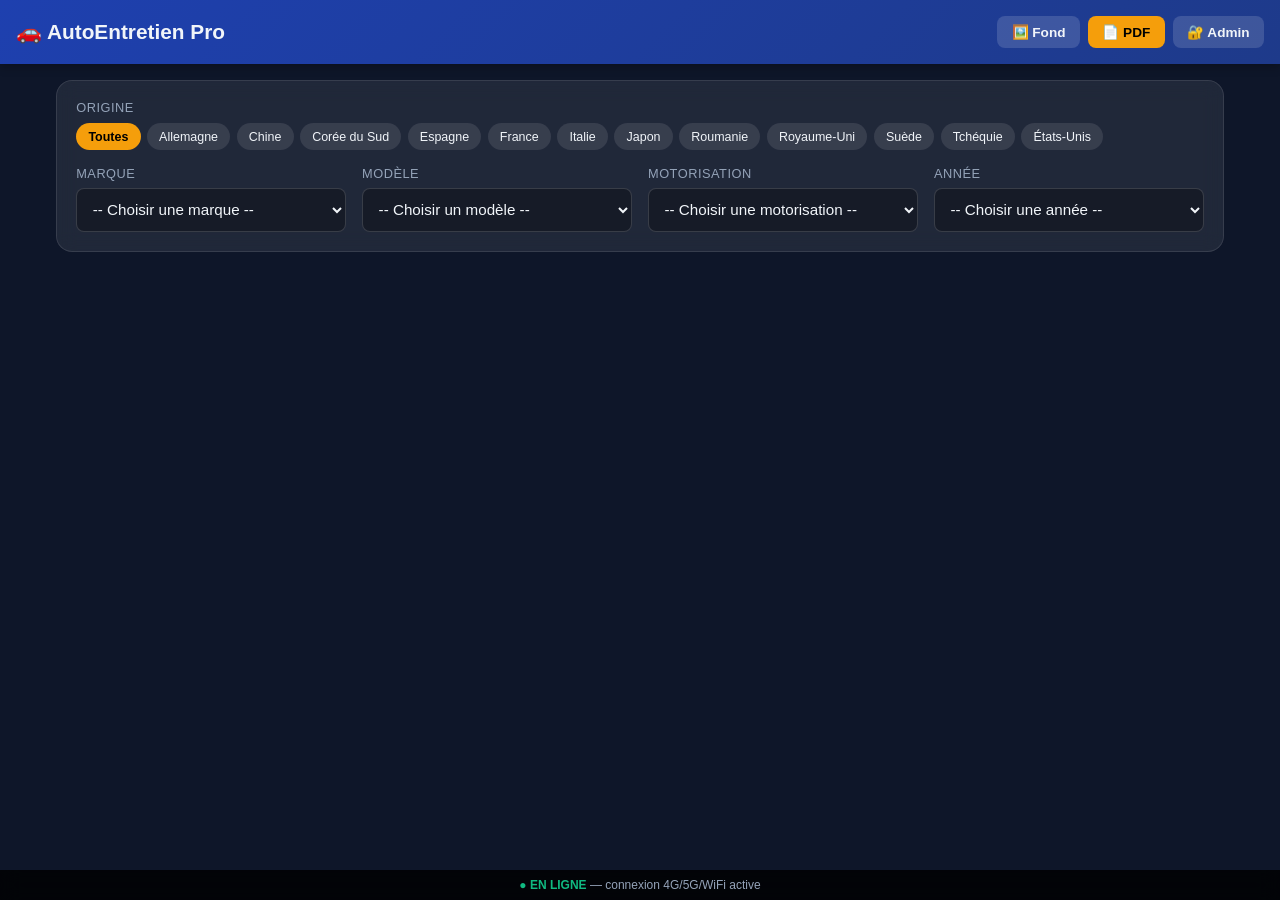
<file: index.html>
<!DOCTYPE html>
<html lang="fr">
<head>
  <meta charset="UTF-8">
  <meta name="viewport" content="width=device-width, initial-scale=1.0">
  <title>AutoEntretien Pro</title>
  <meta name="description" content="Base de préconisations d'entretien automobile avec complétion Gemini, sources et validation">
  <meta name="theme-color" content="#1e40af">
  <link rel="manifest" href="manifest.json">
  <link rel="apple-touch-icon" href="icon-192.png">
  <link rel="stylesheet" href="style.css">
</head>
<body>
  <header>
    <h1>🚗 AutoEntretien Pro</h1>

    <div class="actions">
      <button class="btn btn-secondary" onclick="document.getElementById('bgInput').click()">🖼️ Fond</button>
      <input
        type="file"
        id="bgInput"
        accept="image/jpeg,image/jpg,image/png"
        style="display:none"
        onchange="uploadBackground(event)"
      >

      <button class="btn" onclick="generatePDF()">📄 PDF</button>
      <button class="btn btn-secondary" onclick="openAdminModal()">🔐 Admin</button>
    </div>
  </header>

  <div class="container">
    <div class="filters">
      <label>Origine</label>
      <div class="origin-badges" id="originBadges"></div>

      <div class="filter-grid">
        <div class="filter-group">
          <label>Marque</label>
          <select id="brandSelect">
            <option value="">-- Choisir une marque --</option>
          </select>
        </div>

        <div class="filter-group">
          <label>Modèle</label>
          <select id="modelSelect">
            <option value="">-- Choisir un modèle --</option>
          </select>
        </div>

        <div class="filter-group">
          <label>Motorisation</label>
          <select id="engineSelect">
            <option value="">-- Choisir une motorisation --</option>
          </select>
        </div>

        <div class="filter-group">
          <label>Année</label>
          <select id="yearSelect">
            <option value="">-- Choisir une année --</option>
          </select>
        </div>
      </div>
    </div>

    <div id="result"></div>

    <div class="admin-panel" id="adminPanel">
      <div class="result-card">
        <h2>🔐 Panneau administrateur</h2>

        <p style="color:var(--muted); margin-bottom:1rem;">
          Vous pouvez importer une base JSON, charger une base distante, configurer Gemini,
          compléter les fiches manquantes et activer la complétion automatique.
        </p>

        <div class="filter-grid">
          <div class="filter-group">
            <label>URL base distante</label>
            <input type="url" id="remoteDbUrl" placeholder="https://.../database.json">
          </div>

          <div class="filter-group">
            <label>Clé API Gemini</label>
            <input type="password" id="aiKey" placeholder="Clé API Gemini">
          </div>

          <div class="filter-group">
            <label>Modèle Gemini</label>
            <input type="text" id="aiModel" placeholder="gemini-1.5-flash-latest">
          </div>

          <div class="filter-group">
            <label>Base générée à l'ouverture</label>
            <select id="autoLoadGenerated">
              <option value="if_empty">Si base locale vide</option>
              <option value="always">Toujours charger</option>
              <option value="off">Désactivé</option>
            </select>
          </div>

          <div class="filter-group">
            <label>Complétion automatique ouverture</label>
            <select id="autoEnrichOnOpen">
              <option value="off">Désactivée</option>
              <option value="missing">Fiches manquantes</option>
              <option value="all">Toutes les fiches</option>
            </select>
          </div>

          <div class="filter-group">
            <label>Max fiches / session</label>
            <input type="number" id="aiMaxPerSession" min="1" max="1000" step="1" value="10">
          </div>

          <div class="filter-group">
            <label>Délai entre appels IA (ms)</label>
            <input type="number" id="aiDelayMs" min="500" step="100" value="2500">
          </div>
        </div>

        <div class="admin-actions">
          <button class="btn btn-secondary" onclick="document.getElementById('dbFileInput').click()">📥 Importer JSON</button>
          <input
            type="file"
            id="dbFileInput"
            accept=".json,application/json"
            style="display:none"
            onchange="importDatabaseFile(event)"
          >

          <button class="btn btn-secondary" onclick="loadRemoteDatabase()">🌐 Charger URL</button>
          <button class="btn btn-secondary" onclick="exportDatabase()">📤 Exporter base</button>
          <button class="btn btn-secondary" onclick="validateDatabaseUI()">🧪 Valider base</button>
          <button class="btn" onclick="saveAISettings()">💾 Enregistrer réglages</button>
        </div>

        <div class="admin-actions">
          <button class="btn" onclick="aiAssist()">🤖 IA fiche sélectionnée</button>
          <button class="btn" onclick="startGeminiEnrichment('missing')">🚀 Charger fiches manquantes</button>
          <button class="btn" onclick="startGeminiEnrichment('all')">♻️ Toutes fiches</button>
          <button class="btn btn-danger" onclick="stopGeminiEnrichment()">⏹ Stop IA</button>
          <span id="aiProgress" style="margin-left:auto;color:var(--muted);font-size:0.85rem;"></span>
        </div>

        <pre id="adminOutput">Prêt.</pre>

        <p style="color:var(--muted); font-size:0.8rem; margin-top:0.8rem;">
          ⚠️ Les valeurs générées par Gemini sont marquées comme candidates.
          Elles ne doivent être considérées comme exactes qu’après validation avec une source officielle.
        </p>
      </div>
    </div>
  </div>

  <div class="status-bar">
    <span id="status">Vérification de la connexion...</span>
  </div>

  <div class="modal" id="adminModal">
    <div class="modal-content">
      <h2>🔐 Connexion administrateur</h2>

      <input
        type="password"
        id="adminPwd"
        placeholder="Mot de passe"
        onkeypress="if(event.key==='Enter') submitAdmin()"
      >

      <div style="display:flex; gap:0.5rem; margin-top:1rem;">
        <button class="btn" onclick="submitAdmin()">Valider</button>
        <button class="btn btn-secondary" onclick="closeAdminModal()">Annuler</button>
      </div>
    </div>
  </div>

  <script src="data.js"></script>
  <script src="app.js"></script>
</body>
</html>
</file>
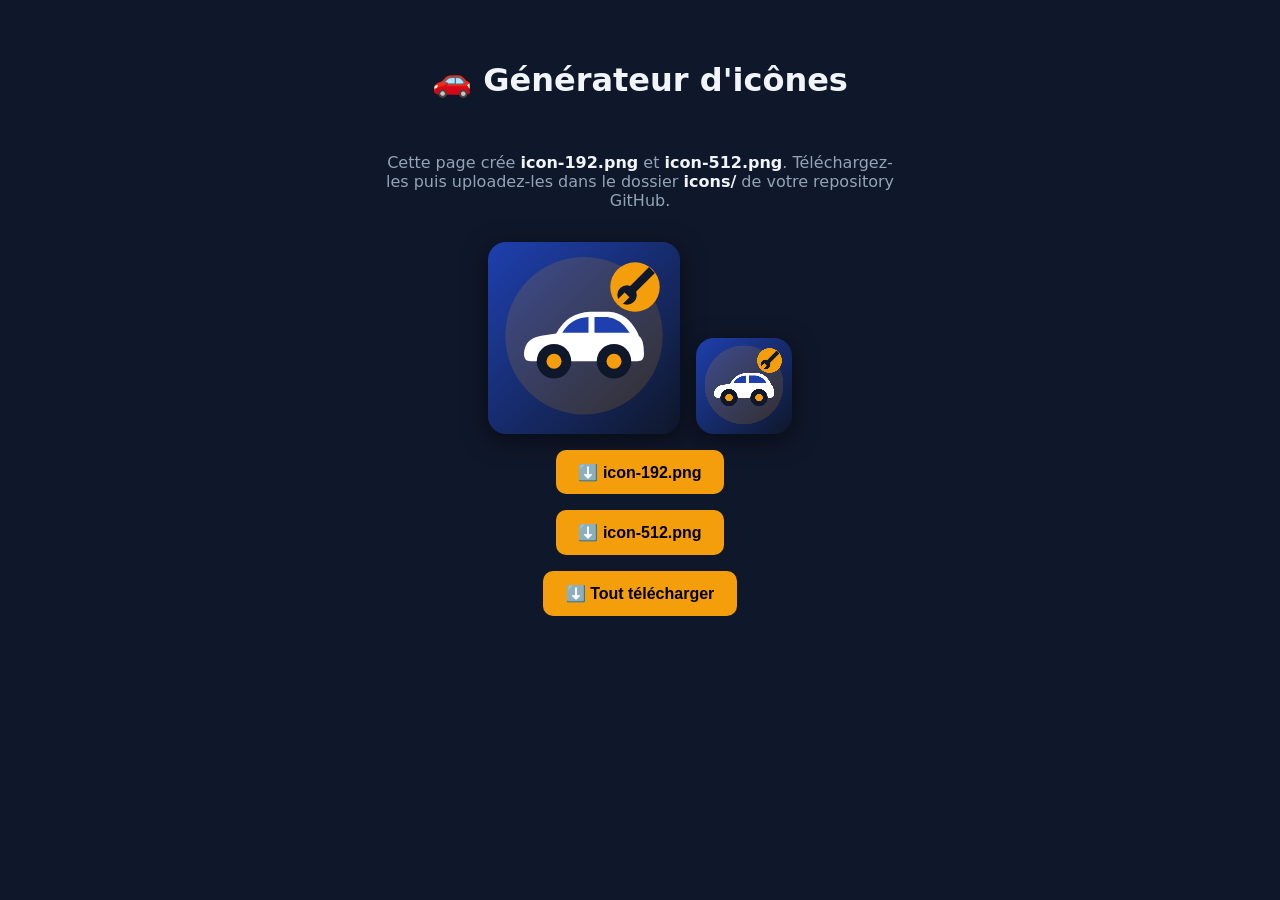
<file: generate-icons.html>
<!DOCTYPE html>
<html lang="fr">
<head>
<meta charset="UTF-8">
<meta name="viewport" content="width=device-width, initial-scale=1.0">
<title>Générateur d'icônes — AutoEntretien Pro</title>
<style>
  body{font-family:system-ui,-apple-system,sans-serif;background:#0f172a;color:#f1f5f9;display:flex;flex-direction:column;align-items:center;gap:1rem;padding:2rem;text-align:center}
  button{background:#f59e0b;color:#000;border:none;padding:.8rem 1.4rem;border-radius:10px;font-weight:700;font-size:1rem;cursor:pointer}
  button:active{transform:scale(.97)}
  .previews{display:flex;gap:1rem;align-items:flex-end}
  canvas{border-radius:18px;box-shadow:0 6px 24px rgba(0,0,0,.5)}
  p{color:#94a3b8;max-width:520px}
  b{color:#f1f5f9}
</style>
</head>
<body>
  <h1>🚗 Générateur d'icônes</h1>
  <p>Cette page crée <b>icon-192.png</b> et <b>icon-512.png</b>. Téléchargez-les puis uploadez-les dans le dossier <b>icons/</b> de votre repository GitHub.</p>

  <div class="previews">
    <canvas id="p192" width="192" height="192"></canvas>
    <canvas id="p96" width="96" height="96"></canvas>
  </div>

  <button onclick="download(192)">⬇️ icon-192.png</button>
  <button onclick="download(512)">⬇️ icon-512.png</button>
  <button onclick="download(192);setTimeout(function(){download(512)},700)">⬇️ Tout télécharger</button>

<script>
function drawIcon(size){
  var c=document.createElement("canvas");
  c.width=size;c.height=size;
  var x=c.getContext("2d");
  var u=size/512;

  var g=x.createLinearGradient(0,0,size,size);
  g.addColorStop(0,"#1e40af");
  g.addColorStop(1,"#0f172a");
  x.fillStyle=g;
  x.fillRect(0,0,size,size);

  x.fillStyle="rgba(245,158,11,0.15)";
  x.beginPath();
  x.arc(256*u,250*u,210*u,0,Math.PI*2);
  x.fill();

  x.fillStyle="#ffffff";
  x.beginPath();
  x.moveTo(96*u,300*u);
  x.quadraticCurveTo(96*u,258*u,142*u,250*u);
  x.lineTo(182*u,244*u);
  x.quadraticCurveTo(212*u,188*u,272*u,186*u);
  x.lineTo(322*u,186*u);
  x.quadraticCurveTo(372*u,188*u,400*u,244*u);
  x.lineTo(402*u,250*u);
  x.quadraticCurveTo(416*u,258*u,416*u,300*u);
  x.quadraticCurveTo(416*u,318*u,398*u,318*u);
  x.lineTo(114*u,318*u);
  x.quadraticCurveTo(96*u,318*u,96*u,300*u);
  x.closePath();
  x.fill();

  x.fillStyle="#1e40af";
  x.beginPath();
  x.moveTo(198*u,242*u);
  x.quadraticCurveTo(222*u,202*u,268*u,200*u);
  x.lineTo(268*u,242*u);
  x.closePath();
  x.fill();

  x.beginPath();
  x.moveTo(284*u,242*u);
  x.lineTo(284*u,200*u);
  x.lineTo(318*u,200*u);
  x.quadraticCurveTo(354*u,204*u,378*u,242*u);
  x.closePath();
  x.fill();

  x.fillStyle="#0f172a";
  x.beginPath();x.arc(176*u,318*u,46*u,0,Math.PI*2);x.fill();
  x.beginPath();x.arc(336*u,318*u,46*u,0,Math.PI*2);x.fill();
  x.fillStyle="#f59e0b";
  x.beginPath();x.arc(176*u,318*u,20*u,0,Math.PI*2);x.fill();
  x.beginPath();x.arc(336*u,318*u,20*u,0,Math.PI*2);x.fill();

  x.save();
  x.translate(392*u,120*u);
  x.fillStyle="#f59e0b";
  x.beginPath();x.arc(0,0,66*u,0,Math.PI*2);x.fill();
  x.rotate(-Math.PI/4);
  x.fillStyle="#0f172a";
  x.fillRect(-8*u,-11*u,72*u,22*u);
  x.beginPath();x.arc(-30*u,0,26*u,0,Math.PI*2);x.fill();
  x.fillStyle="#f59e0b";
  x.fillRect(-64*u,-9*u,34*u,18*u);
  x.restore();

  return c;
}

function download(size){
  var a=document.createElement("a");
  a.download="icon-"+size+".png";
  a.href=drawIcon(size).toDataURL("image/png");
  a.click();
}

document.getElementById("p192").getContext("2d").drawImage(drawIcon(192),0,0);
document.getElementById("p96").getContext("2d").drawImage(drawIcon(512),0,0,96,96);
</script>
</body>
</html>
</file>
<file: style.css>
* {
  box-sizing: border-box;
  margin: 0;
  padding: 0;
}

:root {
  --primary: #1e40af;
  --primary-dark: #1e3a8a;
  --accent: #f59e0b;
  --bg: #0f172a;
  --card: rgba(255, 255, 255, 0.08);
  --text: #f1f5f9;
  --muted: #94a3b8;
  --danger: #dc2626;
  --success: #10b981;
}

body {
  font-family: -apple-system, BlinkMacSystemFont, "Segoe UI", Roboto, sans-serif;
  color: var(--text);
  background: var(--bg);
  background-size: cover;
  background-position: center;
  background-attachment: fixed;
  min-height: 100vh;
}

body::before {
  content: "";
  position: fixed;
  inset: 0;
  background: rgba(15, 23, 42, 0.78);
  z-index: -1;
}

header {
  background: linear-gradient(135deg, var(--primary), var(--primary-dark));
  padding: 1rem;
  box-shadow: 0 2px 10px rgba(0, 0, 0, 0.3);
  display: flex;
  justify-content: space-between;
  align-items: center;
  flex-wrap: wrap;
  gap: 0.5rem;
}

header h1 {
  font-size: 1.3rem;
}

header .actions {
  display: flex;
  gap: 0.5rem;
  flex-wrap: wrap;
}

.btn {
  background: var(--accent);
  color: #000;
  border: none;
  padding: 0.5rem 0.9rem;
  border-radius: 8px;
  cursor: pointer;
  font-weight: 700;
  font-size: 0.85rem;
  transition: transform 0.15s ease, box-shadow 0.15s ease;
}

.btn:hover {
  transform: translateY(-1px);
  box-shadow: 0 4px 12px rgba(245, 158, 11, 0.35);
}

.btn-secondary {
  background: rgba(255, 255, 255, 0.14);
  color: var(--text);
}

.btn-danger {
  background: var(--danger);
  color: white;
}

.container {
  max-width: 1200px;
  margin: 0 auto;
  padding: 1rem;
  padding-bottom: 4rem;
}

.filters,
.result-card,
.admin-panel .result-card {
  background: var(--card);
  backdrop-filter: blur(10px);
  border-radius: 16px;
  padding: 1.2rem;
  margin-bottom: 1rem;
  border: 1px solid rgba(255, 255, 255, 0.1);
}

.filters label,
.filter-group label,
.admin-panel label {
  display: block;
  margin-bottom: 0.4rem;
  color: var(--muted);
  font-size: 0.8rem;
  text-transform: uppercase;
  letter-spacing: 0.5px;
}

.origin-badges {
  display: flex;
  flex-wrap: wrap;
  gap: 0.4rem;
  margin-top: 0.5rem;
}

.badge {
  padding: 0.35rem 0.7rem;
  border-radius: 20px;
  font-size: 0.78rem;
  background: rgba(255, 255, 255, 0.1);
  cursor: pointer;
  border: 1px solid transparent;
  transition: all 0.2s ease;
  user-select: none;
}

.badge.active {
  background: var(--accent);
  color: #000;
  font-weight: 700;
}

.filter-grid {
  display: grid;
  grid-template-columns: repeat(auto-fit, minmax(210px, 1fr));
  gap: 1rem;
  margin-top: 1rem;
}

select,
input[type="text"],
input[type="password"],
input[type="url"],
input[type="number"] {
  width: 100%;
  padding: 0.72rem;
  background: rgba(0, 0, 0, 0.3);
  color: var(--text);
  border: 1px solid rgba(255, 255, 255, 0.15);
  border-radius: 8px;
  font-size: 0.95rem;
}

select:focus,
input:focus {
  outline: 2px solid var(--accent);
}

.result-card h2 {
  color: var(--accent);
  margin-bottom: 1rem;
  font-size: 1.35rem;
}

.info-row {
  display: flex;
  justify-content: space-between;
  gap: 1rem;
  padding: 0.6rem 0;
  border-bottom: 1px solid rgba(255, 255, 255, 0.06);
}

.info-row:last-child {
  border-bottom: none;
}

.info-row .label {
  color: var(--muted);
}

.info-row .value {
  font-weight: 700;
  text-align: right;
}

.maintenance-section {
  margin-top: 1.5rem;
}

.maintenance-section h3 {
  color: var(--accent);
  margin-bottom: 0.8rem;
  border-left: 4px solid var(--accent);
  padding-left: 0.8rem;
}

.maint-item {
  background: rgba(0, 0, 0, 0.25);
  padding: 0.9rem 1rem;
  border-radius: 10px;
  margin-bottom: 0.55rem;
  display: grid;
  grid-template-columns: 1fr auto;
  gap: 0.75rem;
}

.maint-item .name {
  font-weight: 800;
  margin-bottom: 0.25rem;
}

.maint-item .detail {
  font-size: 0.85rem;
  color: var(--muted);
  margin-top: 0.2rem;
}

.maint-item .freq {
  text-align: right;
  font-size: 0.9rem;
  line-height: 1.35;
}

.checklist {
  list-style: none;
  margin-top: 0.4rem;
}

.checklist li {
  padding: 0.3rem 0 0.3rem 1.4rem;
  position: relative;
  color: var(--text);
}

.checklist li::before {
  content: "✓";
  position: absolute;
  left: 0;
  color: var(--accent);
  font-weight: 900;
}

.badge-status {
  display: inline-block;
  padding: 0.18rem 0.5rem;
  border-radius: 999px;
  font-size: 0.72rem;
  font-weight: 800;
  margin-left: 0.35rem;
  vertical-align: middle;
}

.badge-status.ok {
  background: rgba(16, 185, 129, 0.18);
  color: #34d399;
}

.badge-status.ai {
  background: rgba(59, 130, 246, 0.18);
  color: #93c5fd;
}

.badge-status.warn {
  background: rgba(245, 158, 11, 0.18);
  color: #fbbf24;
}

.badge-status.na {
  background: rgba(148, 163, 184, 0.18);
  color: #cbd5e1;
}

.warning {
  background: rgba(245, 158, 11, 0.14);
  border: 1px solid rgba(245, 158, 11, 0.4);
  color: #fbbf24;
  border-radius: 10px;
  padding: 0.8rem;
  margin-bottom: 1rem;
  font-weight: 700;
}

.success {
  background: rgba(16, 185, 129, 0.14);
  border: 1px solid rgba(16, 185, 129, 0.35);
  color: #34d399;
  border-radius: 10px;
  padding: 0.8rem;
  margin-bottom: 1rem;
  font-weight: 700;
}

.modal {
  display: none;
  position: fixed;
  inset: 0;
  background: rgba(0, 0, 0, 0.8);
  z-index: 1000;
  align-items: center;
  justify-content: center;
  padding: 1rem;
}

.modal.active {
  display: flex;
}

.modal-content {
  background: #1e293b;
  border-radius: 16px;
  padding: 1.7rem;
  max-width: 430px;
  width: 100%;
}

.modal-content h2 {
  margin-bottom: 1rem;
  color: var(--accent);
}

.admin-panel {
  display: none;
}

.admin-panel.active {
  display: block;
}

.admin-panel pre {
  white-space: pre-wrap;
  background: rgba(0, 0, 0, 0.25);
  border-radius: 10px;
  padding: 0.8rem;
  margin-top: 1rem;
  color: var(--muted);
  font-size: 0.82rem;
}

.admin-actions {
  display: flex;
  flex-wrap: wrap;
  gap: 0.5rem;
  margin-top: 1rem;
}

.status-bar {
  position: fixed;
  bottom: 0;
  left: 0;
  right: 0;
  background: rgba(0, 0, 0, 0.82);
  padding: 0.5rem;
  text-align: center;
  font-size: 0.75rem;
  color: var(--muted);
  backdrop-filter: blur(10px);
  z-index: 900;
}

.status-bar .online {
  color: var(--success);
  font-weight: 700;
}

.status-bar .offline {
  color: var(--danger);
  font-weight: 700;
}

@media print {
  body {
    background: white !important;
    color: black !important;
  }

  body::before {
    display: none;
  }

  header,
  .filters,
  .status-bar,
  .admin-panel,
  .modal,
  .btn,
  .actions {
    display: none !important;
  }

  .result-card {
    background: white !important;
    color: black !important;
    border: 1px solid #ccc !important;
  }

  .result-card h2,
  .maintenance-section h3 {
    color: #1e40af !important;
  }

  .info-row .label,
  .info-row .value,
  .maint-item .name,
  .maint-item .detail,
  .checklist li {
    color: black !important;
  }

  .warning,
  .success {
    color: black !important;
    border: 1px solid #000 !important;
    background: white !important;
  }
}
</file>
